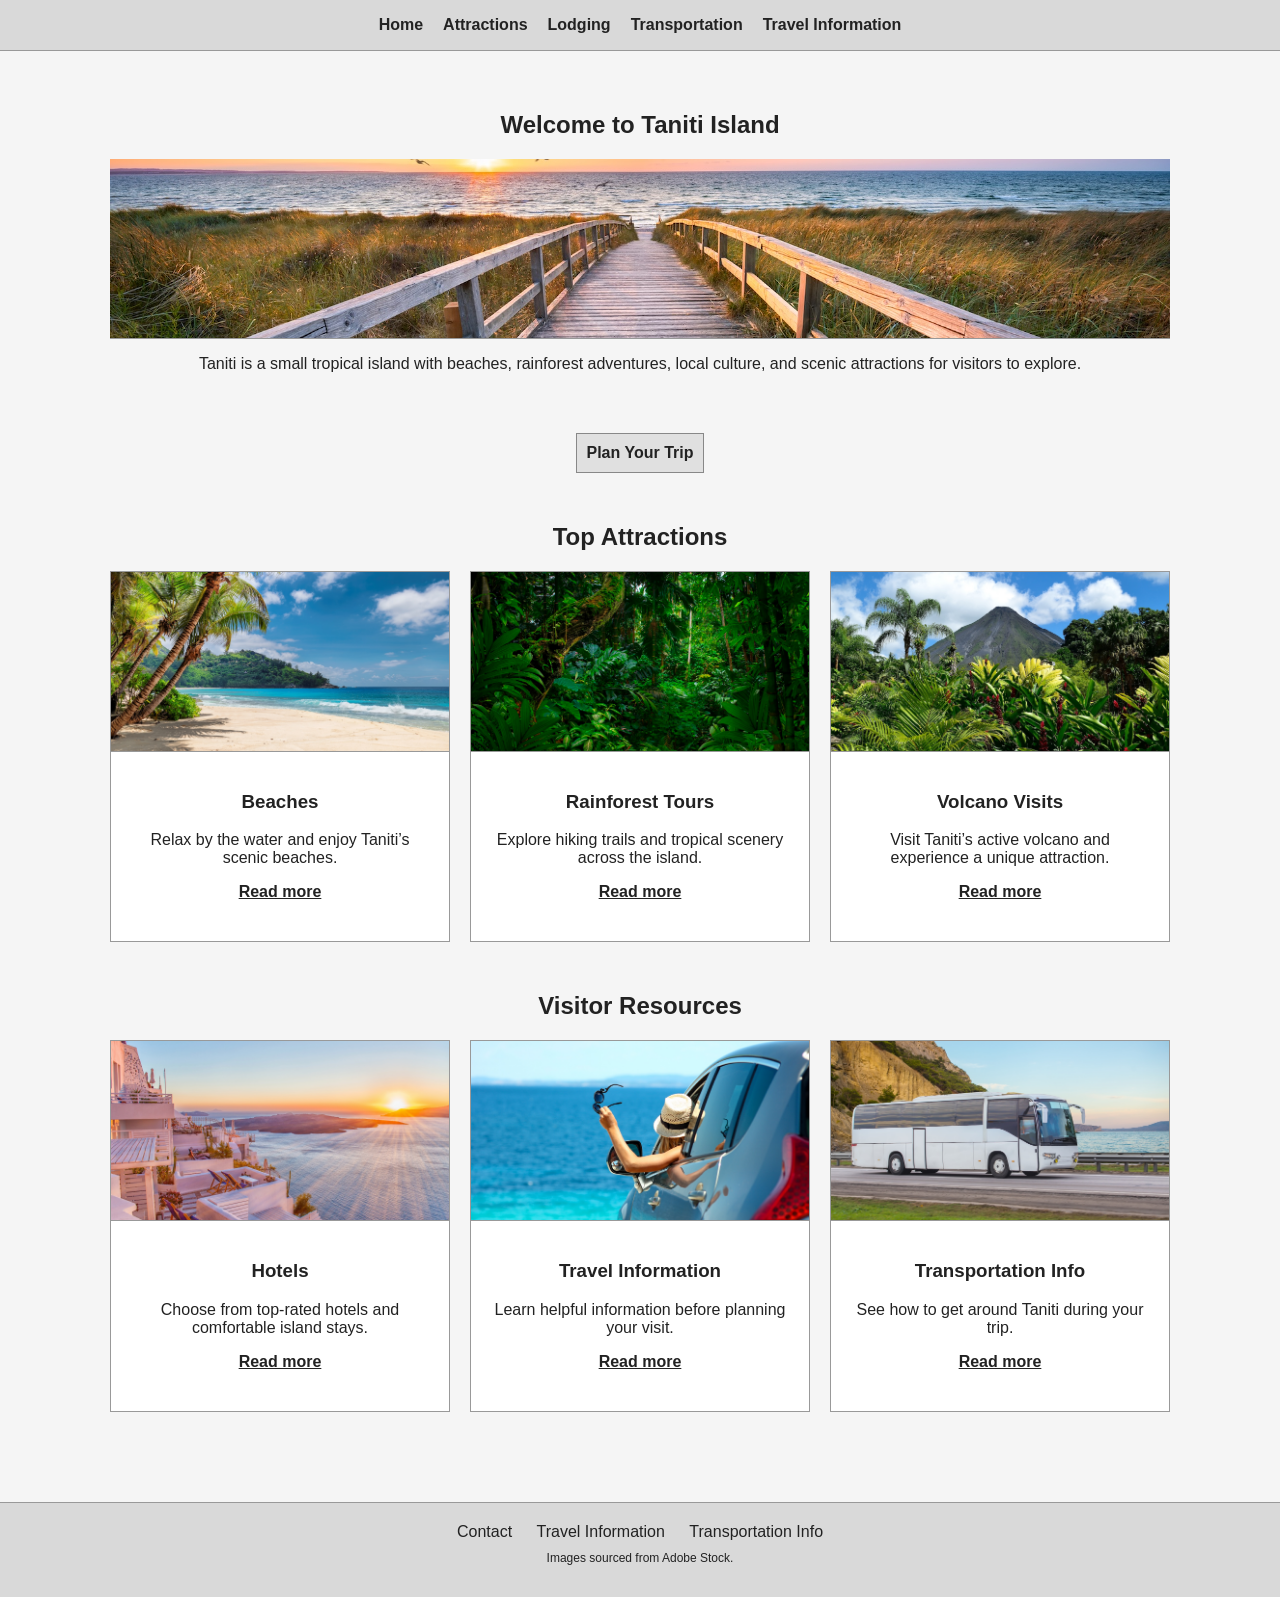
<file: index.html>
<!DOCTYPE html>
<html lang="en">

<head>
    <meta charset="UTF-8" />
    <meta name="viewport" content="width=device-width, initial-scale=1.0" />
    <title>Taniti Tourism - Home</title>
    <link rel="stylesheet" href="styles.css" />
</head>

<body>
    <header>
        <nav>
            <a href="index.html">Home</a>
            <a href="attractions.html">Attractions</a>
            <a href="lodging.html">Lodging</a>
            <a href="transportation.html">Transportation</a>
            <a href="travel-information.html">Travel Information</a>
        </nav>
    </header>

    <main>
        <section class="hero">
            <div class="hero-text">
                <h1>Welcome to Taniti Island</h1>
                <img class="card-image" src="images/Hero.jpeg" alt="Beach in Taniti">
                <p>
                    Taniti is a small tropical island with beaches, rainforest adventures,
                    local culture, and scenic attractions for visitors to explore.
                </p>
                <a class="button" href="lodging.html">Plan Your Trip</a>
            </div>
        </section>

        <section>
            <h2>Top Attractions</h2>
            <div class="card-grid">
                <div class="card">
                    <img class="card-image" src="images/beach.jpeg" alt="Beach in Taniti">
                    <div class="card-content">
                        <h3>Beaches</h3>
                        <p>Relax by the water and enjoy Taniti’s scenic beaches.</p>
                        <a href="attractions.html">Read more</a>
                    </div>
                </div>

                <div class="card">
                    <img class="card-image" src="images/RainForest.jpeg" alt="Beach in Taniti">
                    <div class="card-content">
                        <h3>Rainforest Tours</h3>
                        <p>Explore hiking trails and tropical scenery across the island.</p>
                        <a href="attractions.html">Read more</a>
                    </div>
                </div>

                <div class="card">
                    <img class="card-image" src="images/Volcano.jpeg" alt="Beach in Taniti">
                    <div class="card-content">
                        <h3>Volcano Visits</h3>
                        <p>Visit Taniti’s active volcano and experience a unique attraction.</p>
                        <a href="attractions.html">Read more</a>
                    </div>
                </div>
            </div>
        </section>

        <section>
            <h2>Visitor Resources</h2>
            <div class="card-grid">
                <div class="card">
                    <img class="card-image" src="images/Hoetl.jpeg" alt="Beach in Taniti">
                    <div class="card-content">
                        <h3>Hotels</h3>
                        <p>Choose from top-rated hotels and comfortable island stays.</p>
                        <a href="lodging.html">Read more</a>
                    </div>
                </div>

                <div class="card">
                    <img class="card-image" src="images/RentalCar.jpeg" alt="Beach in Taniti">
                    <div class="card-content">
                        <h3>Travel Information</h3>
                        <p>Learn helpful information before planning your visit.</p>
                        <a href="travel-information.html">Read more</a>
                    </div>
                </div>

                <div class="card">
                    <img class="card-image" src="images/Bus.jpeg" alt="Beach in Taniti">
                    <div class="card-content">
                        <h3>Transportation Info</h3>
                        <p>See how to get around Taniti during your trip.</p>
                        <a href="transportation.html">Read more</a>
                    </div>
                </div>
            </div>
        </section>
    </main>

    <footer>
        <a href="travel-information.html">Contact</a>
        <a href="travel-information.html">Travel Information</a>
        <a href="transportation.html">Transportation Info</a>
        <p style="font-size: 12px; margin-top: 10px;">Images sourced from Adobe Stock.</p>
    </footer>
</body>

</html>
</file>
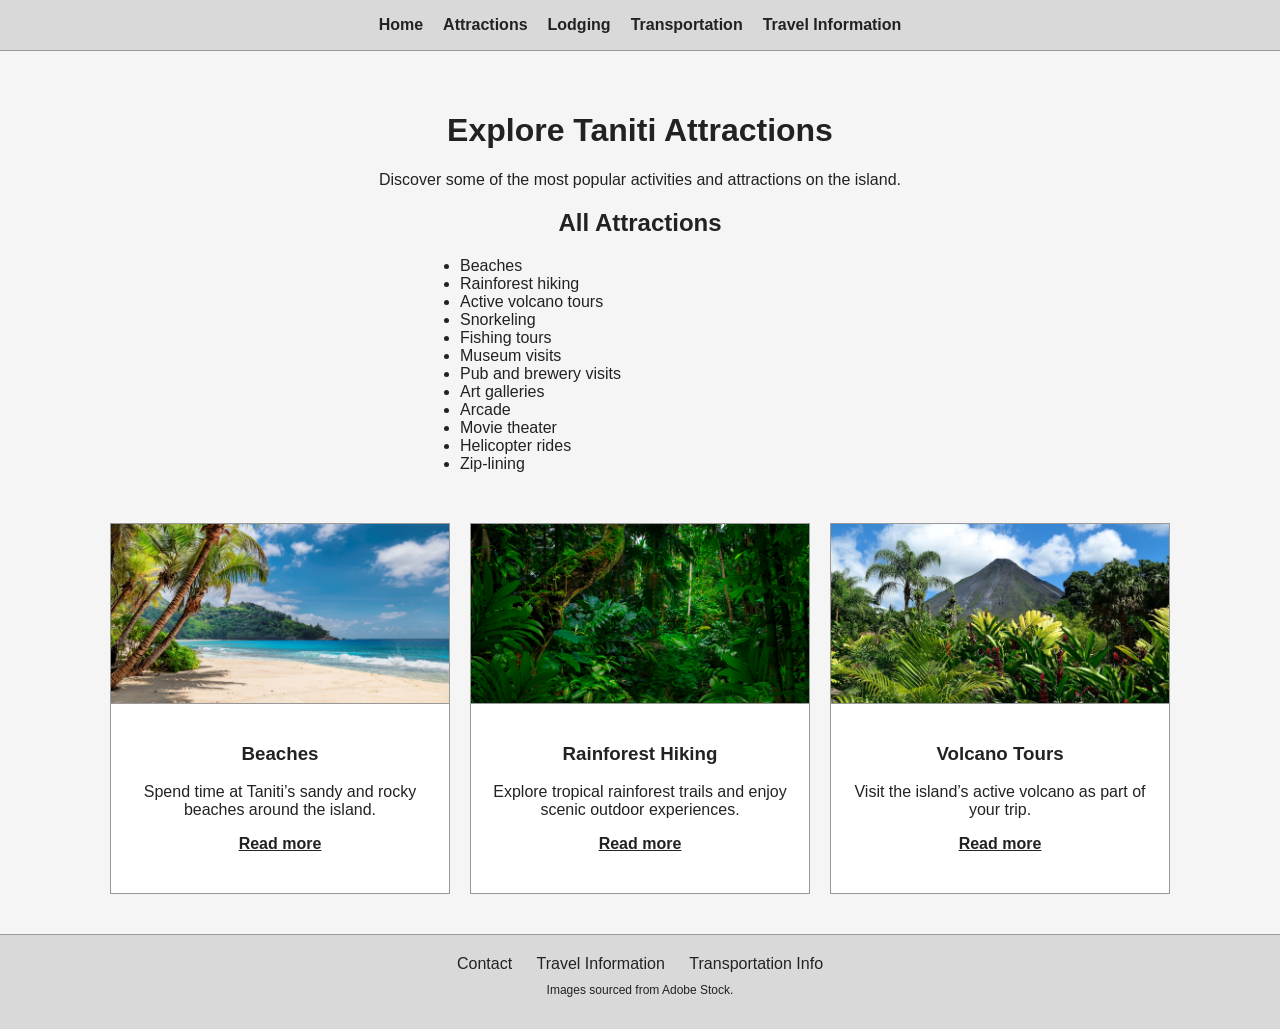
<file: attractions.html>
<!DOCTYPE html>
<html lang="en">

<head>
    <meta charset="UTF-8" />
    <meta name="viewport" content="width=device-width, initial-scale=1.0" />
    <title>Taniti Tourism - Attractions</title>
    <link rel="stylesheet" href="styles.css" />
</head>

<body>
    <header>
        <nav>
            <a href="index.html">Home</a>
            <a href="attractions.html">Attractions</a>
            <a href="lodging.html">Lodging</a>
            <a href="transportation.html">Transportation</a>
            <a href="travel-information.html">Travel Information</a>
        </nav>
    </header>

    <main>
        <h1>Explore Taniti Attractions</h1>
        <p style="text-align: center;">
            Discover some of the most popular activities and attractions on the island.
        </p>

        <section>
            <h2>All Attractions</h2>
            <ul class="attractions-list">
                <li>Beaches</li>
                <li>Rainforest hiking</li>
                <li>Active volcano tours</li>
                <li>Snorkeling</li>
                <li>Fishing tours</li>
                <li>Museum visits</li>
                <li>Pub and brewery visits</li>
                <li>Art galleries</li>
                <li>Arcade</li>
                <li>Movie theater</li>
                <li>Helicopter rides</li>
                <li>Zip-lining</li>
            </ul>
        </section>

        <div class="card-grid">
            <div class="card">
                <img class="card-image" src="images/beach.jpeg" alt="Beach in Taniti">
                <div class="card-content">
                    <h3>Beaches</h3>
                    <p>Spend time at Taniti’s sandy and rocky beaches around the island.</p>
                    <a href="attractions.html">Read more</a>
                </div>
            </div>

            <div class="card">
                <img class="card-image" src="images/RainForest.jpeg" alt="Beach in Taniti">
                <div class="card-content">
                    <h3>Rainforest Hiking</h3>
                    <p>Explore tropical rainforest trails and enjoy scenic outdoor experiences.</p>
                    <a href="attractions.html">Read more</a>
                </div>
            </div>

            <div class="card">
                <img class="card-image" src="images/Volcano.jpeg" alt="Beach in Taniti">
                <div class="card-content">
                    <h3>Volcano Tours</h3>
                    <p>Visit the island’s active volcano as part of your trip.</p>
                    <a href="attractions.html">Read more</a>
                </div>
            </div>
        </div>
    </main>

    <footer>
        <a href="travel-information.html">Contact</a>
        <a href="travel-information.html">Travel Information</a>
        <a href="transportation.html">Transportation Info</a>
        <p style="font-size: 12px; margin-top: 10px;">Images sourced from Adobe Stock.</p>
    </footer>
</body>

</html>
</file>
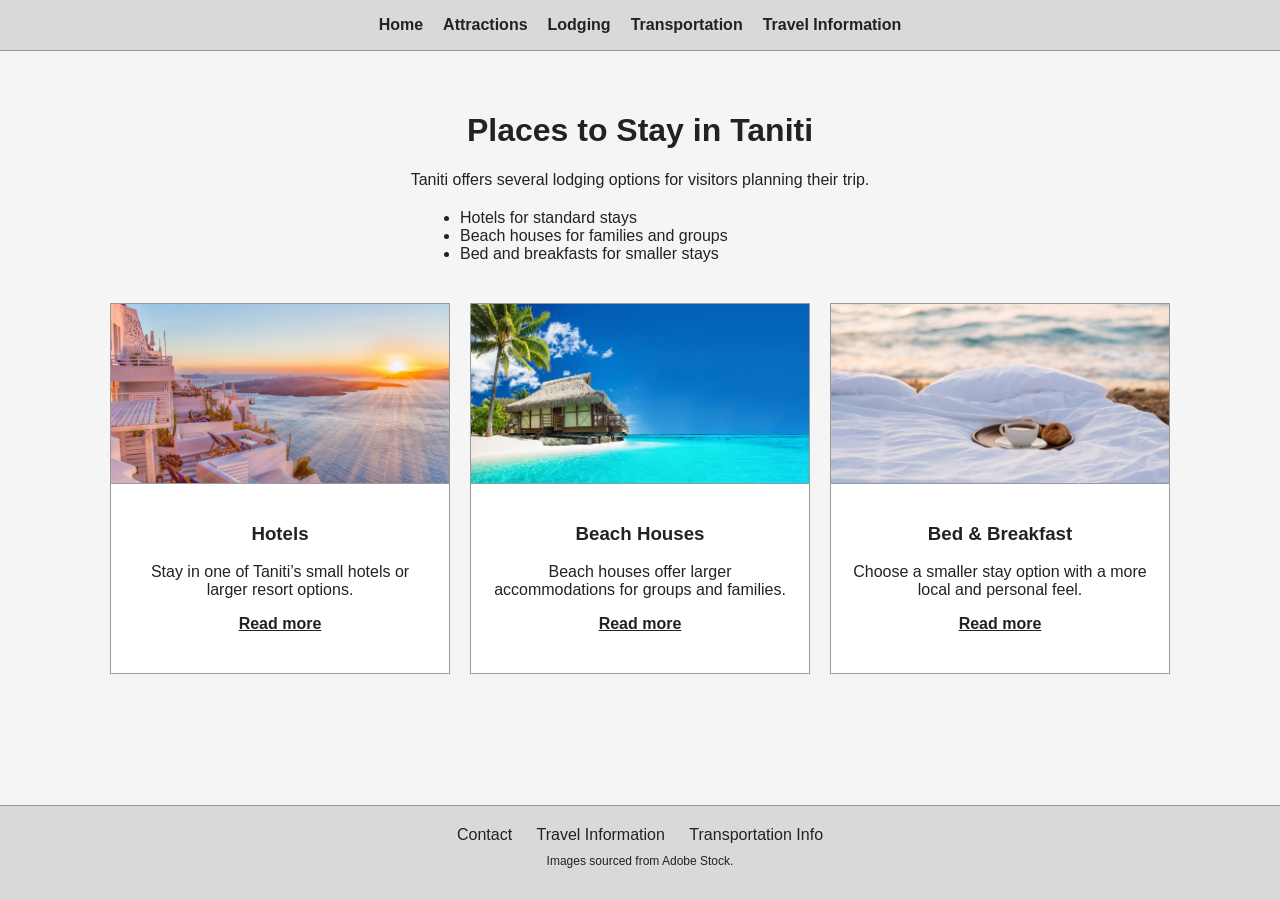
<file: lodging.html>
<!DOCTYPE html>
<html lang="en">

<head>
    <meta charset="UTF-8" />
    <meta name="viewport" content="width=device-width, initial-scale=1.0" />
    <title>Taniti Tourism - Lodging</title>
    <link rel="stylesheet" href="styles.css" />
</head>

<body>
    <header>
        <nav>
            <a href="index.html">Home</a>
            <a href="attractions.html">Attractions</a>
            <a href="lodging.html">Lodging</a>
            <a href="transportation.html">Transportation</a>
            <a href="travel-information.html">Travel Information</a>
        </nav>
    </header>

    <main>
        <h1>Places to Stay in Taniti</h1>
        <p style="text-align: center;">
            Taniti offers several lodging options for visitors planning their trip.
        </p>

        <ul class="attractions-list">
            <li>Hotels for standard stays</li>
            <li>Beach houses for families and groups</li>
            <li>Bed and breakfasts for smaller stays</li>
        </ul>

        <div class="card-grid">
            <div class="card">
                <img class="card-image" src="images/Hoetl.jpeg" alt="Beach in Taniti">
                <div class="card-content">
                    <h3>Hotels</h3>
                    <p>Stay in one of Taniti’s small hotels or larger resort options.</p>
                    <a href="lodging.html">Read more</a>
                </div>
            </div>

            <div class="card">
                <img class="card-image" src="images/BeachHouse.jpeg" alt="Beach in Taniti">
                <div class="card-content">
                    <h3>Beach Houses</h3>
                    <p>Beach houses offer larger accommodations for groups and families.</p>
                    <a href="lodging.html">Read more</a>
                </div>
            </div>

            <div class="card">
                <img class="card-image" src="images/BedBreakfast.jpeg" alt="Beach in Taniti">
                <div class="card-content">
                    <h3>Bed &amp; Breakfast</h3>
                    <p>Choose a smaller stay option with a more local and personal feel.</p>
                    <a href="lodging.html">Read more</a>
                </div>
            </div>
        </div>
    </main>

    <footer>
        <a href="travel-information.html">Contact</a>
        <a href="travel-information.html">Travel Information</a>
        <a href="transportation.html">Transportation Info</a>
        <p style="font-size: 12px; margin-top: 10px;">Images sourced from Adobe Stock.</p>
    </footer>
</body>

</html>
</file>
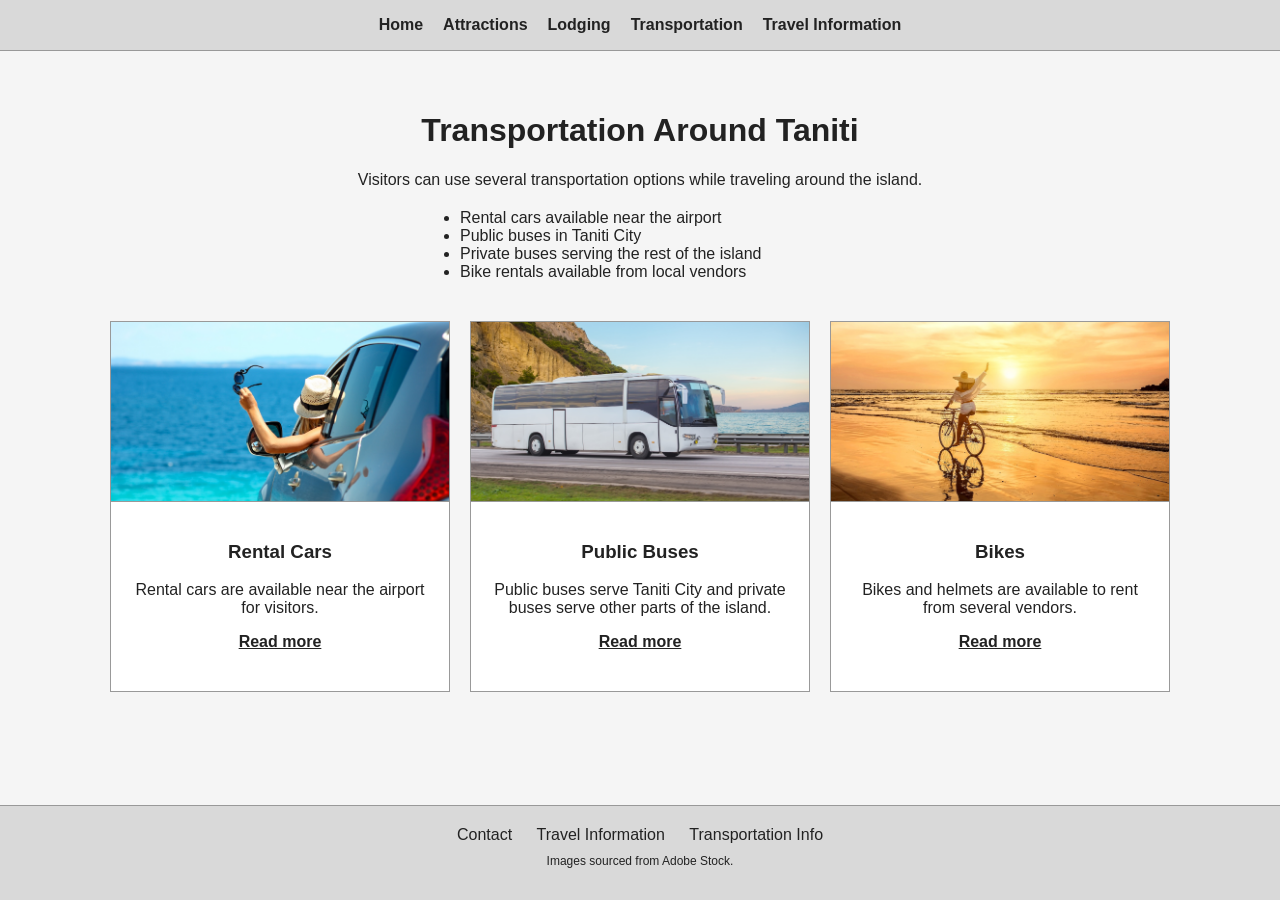
<file: transportation.html>
<!DOCTYPE html>
<html lang="en">

<head>
    <meta charset="UTF-8" />
    <meta name="viewport" content="width=device-width, initial-scale=1.0" />
    <title>Taniti Tourism - Transportation</title>
    <link rel="stylesheet" href="styles.css" />
</head>

<body>
    <header>
        <nav>
            <a href="index.html">Home</a>
            <a href="attractions.html">Attractions</a>
            <a href="lodging.html">Lodging</a>
            <a href="transportation.html">Transportation</a>
            <a href="travel-information.html">Travel Information</a>
        </nav>
    </header>

    <main>
        <h1>Transportation Around Taniti</h1>
        <p style="text-align: center;">
            Visitors can use several transportation options while traveling around the island.
        </p>

        <ul class="attractions-list">
            <li>Rental cars available near the airport</li>
            <li>Public buses in Taniti City</li>
            <li>Private buses serving the rest of the island</li>
            <li>Bike rentals available from local vendors</li>
        </ul>

        <div class="card-grid">
            <div class="card">
                <img class="card-image" src="images/RentalCar.jpeg" alt="Car in Taniti">
                <div class="card-content">
                    <h3>Rental Cars</h3>
                    <p>Rental cars are available near the airport for visitors.</p>
                    <a href="transportation.html">Read more</a>
                </div>
            </div>

            <div class="card">
                <img class="card-image" src="images/Bus.jpeg" alt="Bus in Taniti">
                <div class="card-content">
                    <h3>Public Buses</h3>
                    <p>Public buses serve Taniti City and private buses serve other parts of the island.</p>
                    <a href="transportation.html">Read more</a>
                </div>
            </div>

            <div class="card">
                <img class="card-image contain-image" src="images/Bike2.jpeg" alt="Bike in Taniti">
                <div class="card-content">
                    <h3>Bikes</h3>
                    <p>Bikes and helmets are available to rent from several vendors.</p>
                    <a href="transportation.html">Read more</a>
                </div>
            </div>
        </div>
    </main>

    <footer>
        <a href="travel-information.html">Contact</a>
        <a href="travel-information.html">Travel Information</a>
        <a href="transportation.html">Transportation Info</a>
        <p style="font-size: 12px; margin-top: 10px;">Images sourced from Adobe Stock.</p>
        
    </footer>
</body>

</html>
</file>
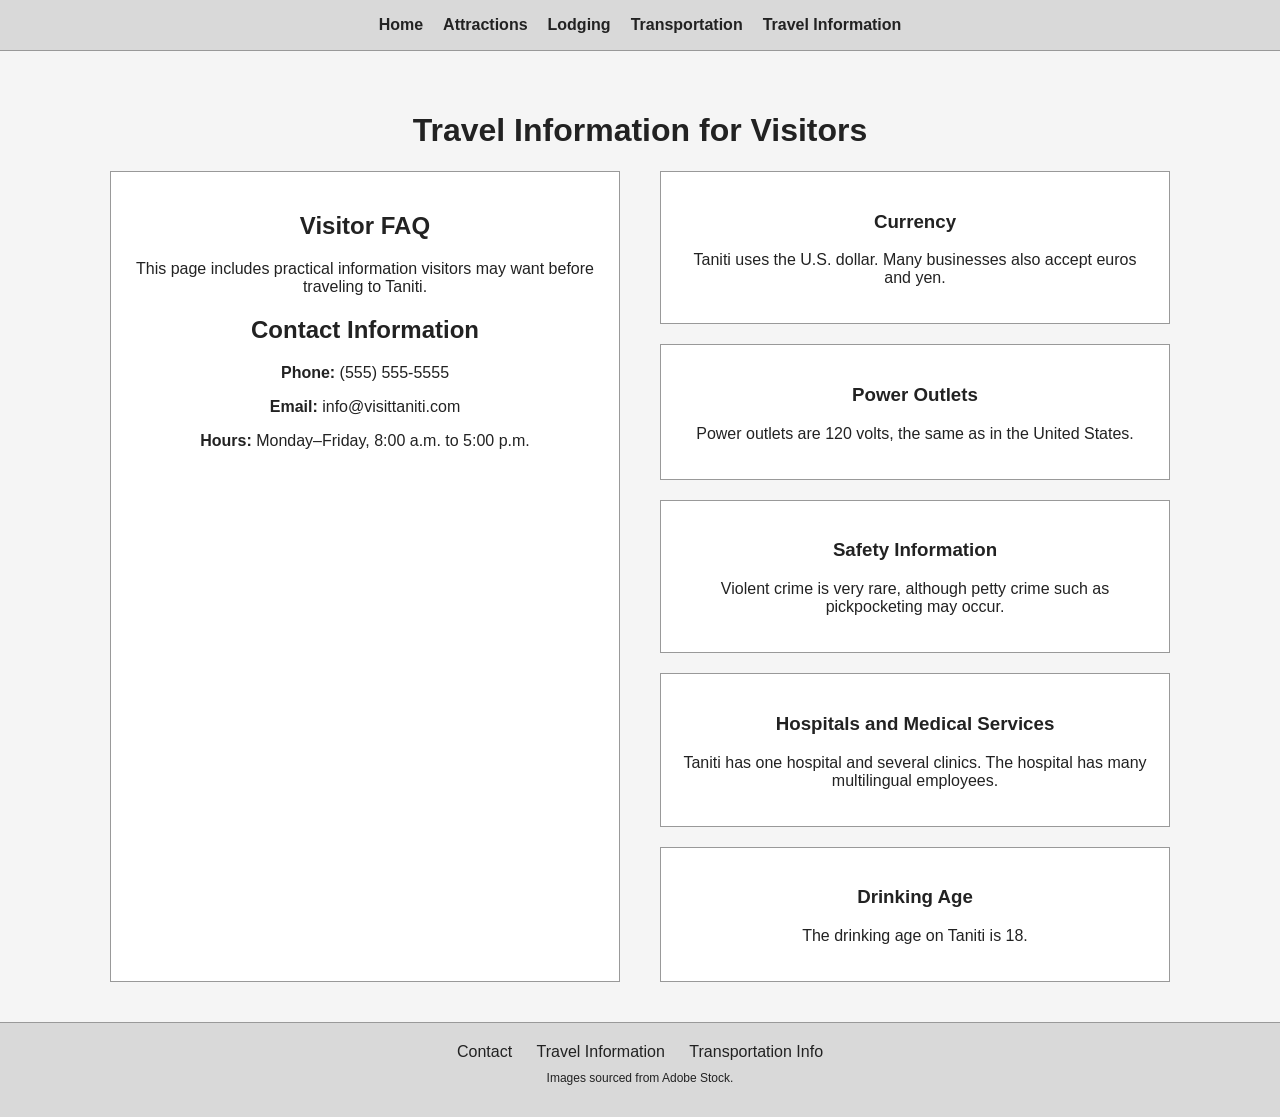
<file: travel-information.html>
<!DOCTYPE html>
<html lang="en">

<head>
    <meta charset="UTF-8" />
    <meta name="viewport" content="width=device-width, initial-scale=1.0" />
    <title>Taniti Tourism - Travel Information</title>
    <link rel="stylesheet" href="styles.css" />
</head>

<body>
    <header>
        <nav>
            <a href="index.html">Home</a>
            <a href="attractions.html">Attractions</a>
            <a href="lodging.html">Lodging</a>
            <a href="transportation.html">Transportation</a>
            <a href="travel-information.html">Travel Information</a>
        </nav>
    </header>

    <main>
        <h1>Travel Information for Visitors</h1>

        <div class="info-grid">
            <div class="info-box">
                <h2>Visitor FAQ</h2>
                <p>This page includes practical information visitors may want before traveling to Taniti.</p>
                <h2>Contact Information</h2>
                <p><strong>Phone:</strong> (555) 555-5555</p>
                <p><strong>Email:</strong> info@visittaniti.com</p>
                <p><strong>Hours:</strong> Monday–Friday, 8:00 a.m. to 5:00 p.m.</p>
            </div>

            <div>
                <div class="info-box" style="margin-bottom: 20px;">
                    <h3>Currency</h3>
                    <p>Taniti uses the U.S. dollar. Many businesses also accept euros and yen.</p>
                </div>

                <div class="info-box" style="margin-bottom: 20px;">
                    <h3>Power Outlets</h3>
                    <p>Power outlets are 120 volts, the same as in the United States.</p>
                </div>

                <div class="info-box" style="margin-bottom: 20px;">
                    <h3>Safety Information</h3>
                    <p>Violent crime is very rare, although petty crime such as pickpocketing may occur.</p>
                </div>

                <div class="info-box" style="margin-bottom: 20px;">
                    <h3>Hospitals and Medical Services</h3>
                    <p>Taniti has one hospital and several clinics. The hospital has many multilingual employees.</p>
                </div>

                <div class="info-box">
                    <h3>Drinking Age</h3>
                    <p>The drinking age on Taniti is 18.</p>
                </div>
            </div>
        </div>
    </main>

    <footer>
        <a href="travel-information.html">Contact</a>
        <a href="travel-information.html">Travel Information</a>
        <a href="transportation.html">Transportation Info</a>
        <p style="font-size: 12px; margin-top: 10px;">Images sourced from Adobe Stock.</p>
    </footer>
</body>

</html>
</file>
<file: styles.css>
* {
    box-sizing: border-box;
}

body {
    margin: 0;
    font-family: Arial, sans-serif;
    background: #f5f5f5;
    color: #222;
    min-height: 100vh;
    display: flex;
    flex-direction: column;
}

header {
    background: #d9d9d9;
    border-bottom: 1px solid #999;
    padding: 16px 24px;
}

.attractions-list {
    max-width: 400px;
    margin: 20px auto 40px auto;
    text-align: left;
    padding-left: 20px;
}

p {
    text-align: center;
}

h3 {
    text-align: center;
}

nav {
    display: flex;
    gap: 20px;
    flex-wrap: wrap;
    align-items: center;
    justify-content: center;
}


nav a {
    text-decoration: none;
    color: #222;
    font-weight: bold;
}

nav a:hover {
    text-decoration: underline;
}

main {
    max-width: 1100px;
    margin: 0 auto;
    padding: 40px 20px;
    flex: 1;
    width: 100%;
}

.hero {
    display: flex;
    gap: 30px;
    align-items: center;
    justify-content: space-between;
    margin-bottom: 50px;
}

.hero-text {
    flex: 1;
}

.hero-image {
    flex: 1;
    min-height: 250px;
    height: 250px;
    width: 100%;
    object-fit: cover;
    border: 1px solid #999;
    display: block;
}

.button {
    display: block;
    width: fit-content;
    margin: 20px auto 0 auto;
    margin-top: 60px;
    padding: 10px 10px;
    background: #e0e0e0;
    border: 1px solid #888;
    color: #222;
    text-decoration: none;
    font-weight: bold;
}

section {
    margin-bottom: 50px;
}

h1,
h2 {
    text-align: center;
}

.card-grid {
    display: grid;
    grid-template-columns: repeat(auto-fit, minmax(240px, 1fr));
    gap: 20px;
    margin-top: 20px;
}

.card {
    background: white;
    border: 1px solid #999;
    padding: 0 0 20px 0;
}

.card-image {
    height: 180px;
    width: 100%;
    object-fit: cover;
    border-bottom: 1px solid #999;
    display: block;
}

.card-content {
    padding: 20px;
    text-align: center;
}

.card a {
    font-weight: bold;
    color: #222;
}

.info-grid {
    display: grid;
    grid-template-columns: 1fr 1fr;
    gap: 40px;
}

.info-box {
    background: white;
    border: 1px solid #999;
    padding: 20px;
}

footer {
    background: #d9d9d9;
    border-top: 1px solid #999;
    text-align: center;
    padding: 20px;
    margin-top: auto;
}

footer a {
    color: #222;
    text-decoration: none;
    margin: 0 10px;
}

footer a:hover {
    text-decoration: underline;
}

@media (max-width: 768px) {

    .hero,
    .info-grid {
        grid-template-columns: 1fr;
        display: block;
    }

    .hero-image {
        margin-top: 20px;
    }
}
</file>
